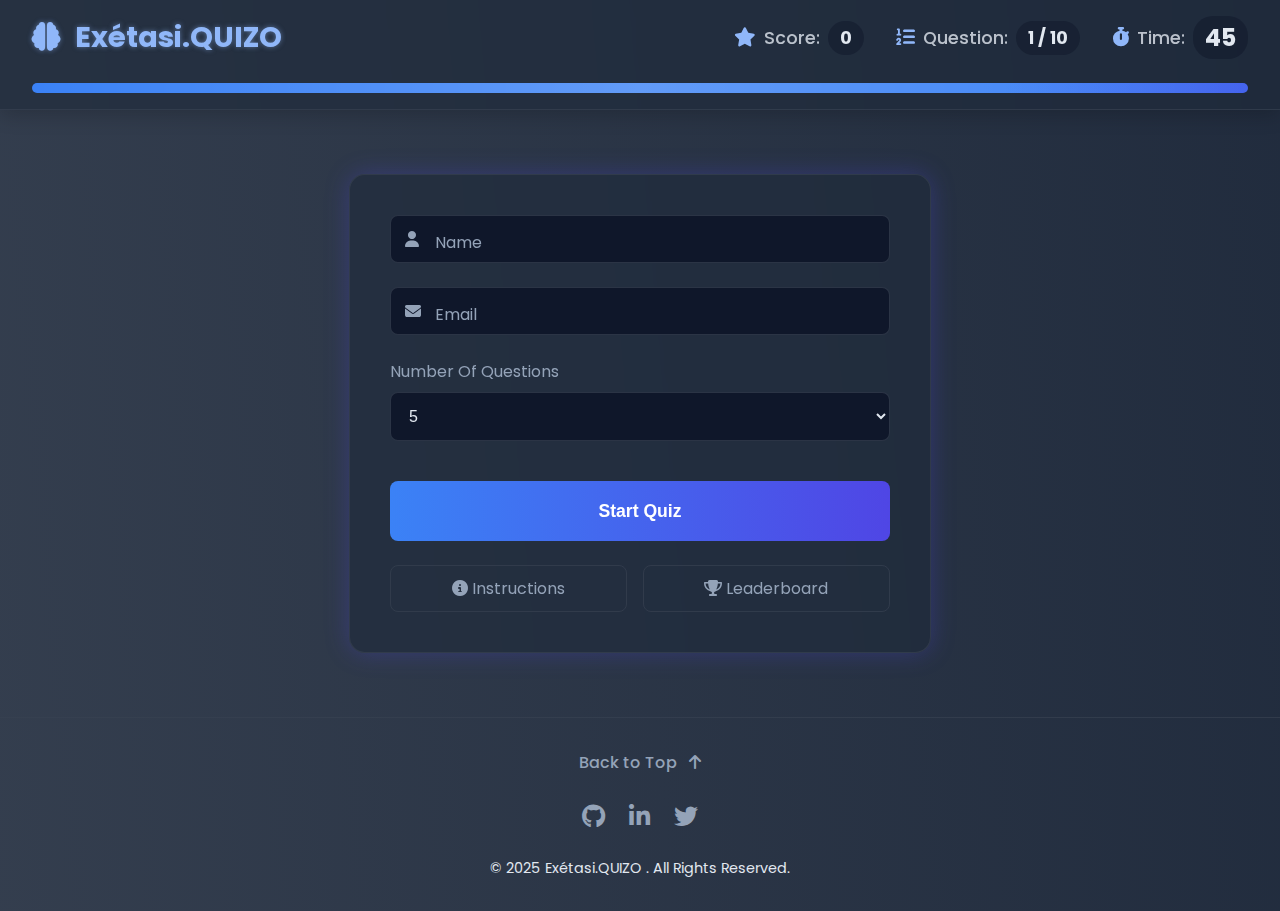
<file: index.html>
<!DOCTYPE html>
<html lang="en">
<head>
    <meta charset="UTF-8">
    <meta name="viewport" content="width=device-width, initial-scale=1.0">
    <title>Exétasi.QUIZO</title>
    
    <!-- Fonts and Icons -->
    <link rel="preconnect" href="https://fonts.googleapis.com">
    <link rel="preconnect" href="https://fonts.gstatic.com" crossorigin>
    <link href="https://fonts.googleapis.com/css2?family=Poppins:wght@400;600;700&display=swap" rel="stylesheet">
    <link rel="stylesheet" href="https://cdnjs.cloudflare.com/ajax/libs/font-awesome/6.5.2/css/all.min.css">

    <style>
        /* --- 🎨 Funky & Beautiful Quiz Styles 🎨 --- */

        :root {
            /* Consolidated & Refined Color Palette */
            --primary-indigo: #4f46e5;
            --primary-blue: #3b82f6;
            --light-blue: #90b7f9;
            --bg-dark-start: #0f172a;
            --bg-dark-end: #111827;
            --container-bg: rgba(30, 41, 59, 0.6); /* Semi-transparent for glass effect */
            --border-color: rgba(55, 65, 81, 0.7);
            --text-light: #e2e8f0;
            --text-secondary: #94a3b8;
        }

        /* --- ✨ Animated Background & Base Styles ✨ --- */
        @keyframes gradientAnimation {
            0% { background-position: 0% 50%; }
            50% { background-position: 100% 50%; }
            100% { background-position: 0% 50%; }
        }

        html {
            height: 100%;
        }

        body {
            font-family: 'Poppins', sans-serif;
            background: linear-gradient(-95deg, var(--bg-dark-start), var(--bg-dark-end), #1e293b, #374151);
            background-size: 400% 400%;
            animation: gradientAnimation 15s ease infinite;
            color: var(--text-light);
            display: flex;
            flex-direction: column;
            min-height: 100%;
            margin: 0;
        }

        .main-content {
            flex-grow: 1;
            display: flex;
            flex-direction: column;
            align-items: center;
            justify-content: center;
            padding: 2rem 1rem;
        }

        /* --- 💎 Glassmorphism Header 💎 --- */
        .quiz-header {
            background: var(--container-bg);
            backdrop-filter: blur(10px);
            border-bottom: 1px solid var(--border-color);
            box-shadow: 0 4px 20px rgba(0, 0, 0, 0.2);
            position: sticky;
            top: 0;
            z-index: 1000;
            padding: 1rem 2rem;
            display: flex;
            align-items: center;
            justify-content: space-between;
            flex-wrap: wrap;
            gap: 1rem;
        }

        .quiz-title {
            font-size: 1.8rem;
            font-weight: 700;
            color: var(--light-blue);
            text-decoration: none;
            text-shadow: 0 0 5px rgba(144, 183, 249, 0.5);
            transition: color 0.3s ease;
        }
        .quiz-title:hover {
            color: white;
        }

        .stat-value {
            font-weight: 700;
            background-color: rgba(15, 23, 42, 0.5);
            padding: 0.25rem 0.75rem;
            border-radius: 20px;
        }

        /* --- 🚀 Animated Form & Modal Container 🚀 --- */
        @keyframes fadeInUp {
            from { opacity: 0; transform: translateY(20px); }
            to { opacity: 1; transform: translateY(0); }
        }

        .form-container, .modal {
            width: 100%;
            max-width: 500px;
            margin: 2rem 0;
            padding: 2.5rem;
            background: var(--container-bg);
            backdrop-filter: blur(10px);
            border: 1px solid var(--border-color);
            border-radius: 16px;
            box-shadow: 0 0 25px rgba(79, 70, 229, 0.3);
            animation: fadeInUp 0.7s ease-out forwards;
        }

        /* --- ✨ Unique Floating Label Inputs ✨ --- */
        .input-group {
            position: relative;
            margin-bottom: 1.5rem;
        }

        .input-icon {
            position: absolute;
            top: 50%;
            left: 15px;
            transform: translateY(-50%);
            color: var(--text-secondary);
            transition: color 0.3s ease;
        }

        .feedback-input {
            width: 100%;
            padding: 14px 14px 14px 45px; /* Make space for icon */
            background-color: var(--bg-dark-start);
            color: var(--text-light);
            border: 1px solid var(--border-color);
            border-radius: 8px;
            font-size: 1rem;
            box-sizing: border-box;
            transition: border-color 0.3s ease, box-shadow 0.3s ease;
        }

        .floating-label {
            position: absolute;
            top: 15px;
            left: 45px;
            color: var(--text-secondary);
            pointer-events: none;
            transition: all 0.2s ease;
        }

        .feedback-input:focus {
            outline: none;
            border-color: var(--primary-indigo);
            box-shadow: 0 0 15px rgba(79, 70, 229, 0.5);
        }

        .feedback-input:focus + .floating-label,
        .feedback-input:not(:placeholder-shown) + .floating-label {
            top: -10px;
            left: 40px;
            font-size: 0.8rem;
            background-color: #2f5592; /* Match container inner bg */
            padding: 0 5px;
            color: var(white);
        }

        .feedback-input:focus ~ .input-icon {
            color: var(--primary-indigo);
        }

        /* --- 🔥 Pulsing Submit Button 🔥 --- */
        @keyframes pulseGlow {
            0%, 100% { box-shadow: 0 0 20px rgba(59, 130, 246, 0.4); }
            50% { box-shadow: 0 0 30px rgba(59, 130, 246, 0.8); }
        }

        input.submit {
            height: 60px;
            width: 100%;
            padding: 14px;
            border-radius: 8px;
            background: linear-gradient(90deg, var(--primary-blue), var(--primary-indigo));
            animation: pulseGlow 3s infinite;
            transition: transform 0.3s ease, box-shadow 0.3s ease;
            border: none;
            color: white;
            font-size: 1.1rem;
            font-weight: bold;
            cursor: pointer;
            margin-top: 40px;
        }
        input.submit:hover {
            transform: translateY(-3px);
            box-shadow: 0 4px 25px rgba(59, 130, 246, 0.7);
        }

        /* --- 📜 Secondary Action Buttons 📜 --- */
        .secondary-actions {
            display: flex;
            justify-content: space-between;
            margin-top: 1.5rem;
            gap: 1rem;
        }
        .secondary-btn {
            flex-grow: 1;
            text-align: center;
            padding: 10px;
            text-decoration: none;
            color: var(--text-secondary);
            border: 1px solid var(--border-color);
            border-radius: 8px;
            transition: all 0.3s ease;
            cursor: pointer;
            background: none;
            font-family: 'Poppins', sans-serif;
            font-size: 1rem;
        }
        .secondary-btn:hover {
            background-color: var(--primary-indigo);
            color: white;
            border-color: var(--primary-indigo);
        }
        
        /* --- 🌟 Animated Progress Bar 🌟 --- */
        @keyframes shimmer {
            0% { background-position: -1000px 0; }
            100% { background-position: 1000px 0; }
        }
        .progress-bar { background: linear-gradient(to right, var(--primary-blue) 40%, var(--primary-indigo) 60%); background-size: 200% 100%; position: relative; overflow: hidden; }
        .progress-bar::after { content: ''; position: absolute; top: 0; left: 0; width: 100%; height: 100%; background: linear-gradient(to right, rgba(255,255,255,0) 0%, rgba(255,255,255,0.2) 50%, rgba(255,255,255,0) 100%); animation: shimmer 2s infinite linear; }
        
        /* --- 🌌 Footer Enhancements 🌌 --- */
        .site-footer { background-color: transparent; border-top: 1px solid var(--border-color); padding: 2rem; text-align: center; }
        .social-icon:hover { color: var(--light-blue); transform: translateY(-4px) scale(1.1); text-shadow: 0 0 10px var(--light-blue); }

        /* --- 🏆 Modals for Instructions & Leaderboard 🏆 --- */
        .modal {
            display: none; /* Hidden by default */
            text-align: left;
        }
        .modal h2 {
            text-align: center;
            color: var(--light-blue);
            margin-bottom: 1.5rem;
        }
        .modal ul {
            list-style-type: none;
            padding-left: 0;
        }
        .modal li {
            margin-bottom: 1rem;
            padding-left: 2rem;
            position: relative;
        }
        .modal li i {
            position: absolute;
            left: 0;
            top: 5px;
            color: var(--primary-blue);
        }
        .leaderboard-entry {
            display: flex;
            justify-content: space-between;
            padding: 0.75rem;
            border-radius: 8px;
            margin-bottom: 0.5rem;
        }
        .leaderboard-entry:nth-child(odd) {
            background-color: rgba(15, 23, 42, 0.5);
        }
        .leaderboard-name { font-weight: 600; }
        .leaderboard-score { color: var(--light-blue); }

        /* --- (Keeping existing selectors as requested) --- */
        #a{ font-size:1.5rem; font-weight: bold; color: #e2e8f0; z-index: 2; }
        .quiz-title i { margin-right: 0.5rem; }
        .quiz-stats { display: flex; align-items: center; gap: 2rem; }
        .stat-item { display: flex; align-items: center; font-size: 1.1rem; font-weight: 500; }
        .stat-item i { font-size: 1.2rem; margin-right: 0.5rem; color: var(--light-blue); }
        .stat-label { margin-right: 0.5rem; opacity: 0.8; }
        .progress-container { width: 100%; background-color: var(--container-bg); border-radius: 5px; margin-top: 0.5rem; flex-basis: 100%; order: 3; }
        .progress-bar { height: 10px; border-radius: 5px; }
        .footer-content { max-width: 1100px; margin: 0 auto; display: flex; flex-direction: column; align-items: center; gap: 1.5rem; }
        .back-to-top { color: var(--text-secondary); text-decoration: none; font-weight: 500; transition: color 0.3s ease; }
        .back-to-top:hover { color: var(--light-blue); }
        .back-to-top i { margin-left: 0.5rem; }
        .social-media { display: flex; gap: 1.5rem; }
        .social-icon { color: var(--text-secondary); font-size: 1.5rem; transition: all 0.3s ease; }
        .footer-copyright p { margin: 0; font-size: 0.9rem; }
        .select-wrapper { position: relative; }
        .feedback-select { width: 100%; padding: 14px; border-radius: 8px; }
        .form-label { display: block; margin-bottom: 0.5rem; color: var(--text-secondary); }
        @media (max-width: 768px) {
            .quiz-header { flex-direction: column; align-items: flex-start; }
            .quiz-stats { width: 100%; justify-content: space-between; gap: 1rem; }
            .progress-container { order: initial; }
        }
        @media (max-width: 480px) {
            .stat-item { font-size: 1rem; }
            .quiz-title { font-size: 1.3rem; }
        }
        
    </style>
</head>
<body>

    <header class="quiz-header">
        <a href="./index.html" class="quiz-title">
            <i class="fa-solid fa-brain"></i>    
            Exétasi.QUIZO
        </a>
        <div class="quiz-stats">
            <div class="stat-item">
                <i class="fa-solid fa-star"></i>
                <span class="stat-label">Score:</span>
                <span class="stat-value">0</span>
            </div>
            <div class="stat-item">
                <i class="fa-solid fa-list-ol"></i>
                <span class="stat-label">Question:</span>
                <span class="stat-value">1 / 10</span>
            </div>
            <div class="stat-item">
                <i class="fa-solid fa-stopwatch"></i>
                <span class="stat-label">Time:</span>
                <span id="a" class="stat-value">45</span>
            </div>
        </div>
        <div class="progress-container">
            <div class="progress-bar" id="box" style="width: 100%;"></div>
        </div>
    </header>

    <main class="main-content">
        <div id="form-container" class="form-container">
            <form id="quiz-setup-form">
                <div class="input-group">
                    <i class="fa-solid fa-user input-icon"></i>
                    <input name="name" type="text" id="name" class="feedback-input" placeholder=" " required />
                    <label for="name" class="floating-label">Name</label>
                </div>
                <div class="input-group">
                    <i class="fa-solid fa-envelope input-icon"></i>
                    <input name="email" type="email" id="email" class="feedback-input" placeholder=" " required />
                    <label for="email" class="floating-label">Email</label>
                </div>
                
                <label for="Q" class="form-label">Number Of Questions</label>
                <div class="select-wrapper">
                    <select id="Q" name="Qaa" class="feedback-input feedback-select">
                        <option value="5">5</option>
                        <option value="10">10</option>
                        <option value="15">15</option>
                        <option value="20">20</option>
                    </select>
                </div>
                <input type="submit" id="submit" class="submit" value="Start Quiz" />
            </form>
            <div class="secondary-actions">
                <button id="show-instructions" class="secondary-btn"><i class="fa-solid fa-circle-info"></i> Instructions</button>
                <button id="show-leaderboard" class="secondary-btn"><i class="fa-solid fa-trophy"></i> Leaderboard</button>
            </div>
        </div>

        <!-- Instructions Modal -->
        <div id="instructions-modal" class="modal">
            <h2><i class="fa-solid fa-scroll"></i> How to Play</h2>
            <ul>
                <li><i class="fa-solid fa-check"></i>Enter your name and email to begin.</li>
                <li><i class="fa-solid fa-list-ol"></i>Select the number of questions you want to answer.</li>
                <li><i class="fa-solid fa-stopwatch"></i>You have 45 seconds to answer each question.</li>
                <li><i class="fa-solid fa-star"></i>Correct answers earn points, but incorrect answers will deduct points!</li>
            </ul>
            <button id="close-instructions" class="secondary-btn">Back to Quiz</button>
        </div>

        <!-- Leaderboard Modal -->
        <div id="leaderboard-modal" class="modal">
            <h2><i class="fa-solid fa-trophy"></i> Leaderboard</h2>
            <div id="leaderboard-list">
                <!-- Example Entry -->
                <div class="leaderboard-entry">
                    <span class="leaderboard-name0"></span>
                    <span class="leaderboard-score0"></span>
                </div>
                <div class="leaderboard-entry">
                    <span class="leaderboard-name1"></span>
                    <span class="leaderboard-score1"></span>
                </div>
                <div class="leaderboard-entry">
                    <span class="leaderboard-name2"></span>
                    <span class="leaderboard-score2"></span>
                </div>
            </div>
            <button id="close-leaderboard" class="secondary-btn">Back to Quiz</button>
        </div>
    </main>

    <footer class="site-footer">
        <div class="footer-content">
            <div class="footer-links">
                <a href="#" class="back-to-top">Back to Top <i class="fa-solid fa-arrow-up"></i></a>
            </div>
            <div class="social-media">
                <a href="https://github.com/Aryan-Tanna" aria-label="GitHub" class="social-icon"><i class="fa-brands fa-github"></i></a>
                <a href="https://www.linkedin.com/in/aryan-tanna-842594316/" aria-label="LinkedIn" class="social-icon"><i class="fa-brands fa-linkedin-in"></i></a>
                <a href= "" aria-label="Twitter" class="social-icon"><i class="fa-brands fa-twitter"></i></a>
            </div>
            <div class="footer-copyright">
                <p>&copy; 2025 Exétasi.QUIZO . All Rights Reserved.</p>
            </div>
        </div>
    </footer>

    <script>
        document.addEventListener('DOMContentLoaded', () => {
            const formContainer = document.getElementById('form-container');
            const instructionsModal = document.getElementById('instructions-modal');
            const leaderboardModal = document.getElementById('leaderboard-modal');

            const showInstructionsBtn = document.getElementById('show-instructions');
            const showLeaderboardBtn = document.getElementById('show-leaderboard');

            const closeInstructionsBtn = document.getElementById('close-instructions');
            const closeLeaderboardBtn = document.getElementById('close-leaderboard');

            // Function to show a modal and hide the form
            const showModal = (modalToShow) => {
                formContainer.style.display = 'none';
                modalToShow.style.display = 'block';
            };

            // Function to hide modals and show the form
            const closeModal = () => {
                instructionsModal.style.display = 'none';
                leaderboardModal.style.display = 'none';
                formContainer.style.display = 'block';
            };

            // Event Listeners
            showInstructionsBtn.addEventListener('click', () => showModal(instructionsModal));
            showLeaderboardBtn.addEventListener('click', () => showModal(leaderboardModal));

            closeInstructionsBtn.addEventListener('click', closeModal);
            closeLeaderboardBtn.addEventListener('click', closeModal);
        });
    </script>

</body>
</html>
<script src="https://ajax.googleapis.com/ajax/libs/jquery/3.7.1/jquery.min.js"></script>
 <script>
    var candidates=[];
    var Scores=[]
    function sort(){
    for(i=0;i<Scores.length;i++){
      for(j=i+1;j<Scores.length;j++){
        if(candidates[i][1]<candidates[j][1]){
          var temp=candidates[i]
          candidates[i]=candidates[j]
          candidates[j]=temp
        }
      }
    }}
    function remove(){
    for(i=0;i<Scores.length;i++){
      for(j=i+1;j<Scores.length;j++){
        if(candidates[i][0]===candidates[j][0]){
         candidates[j]=['----','0']
        }
      }
    }sort();}
const Score=localStorage.getItem('quizScores')
    if(Score){
    Scores=JSON.parse(Score)}
    const Candis=localStorage.getItem('quizCandidates')
    if(Candis){
    candidates=JSON.parse(Candis)}
        // Select the form using its ID
        if(candidates){
            sort();
            remove();
        yo=candidates.length
        if(yo>=3){yo=3}
        for(i=0;i<yo;i++){
  $(".leaderboard-name"+i).text(i+1+". "+candidates[i][0])
  $(".leaderboard-score"+i).text(candidates[i][1])}
}
       
        const quizForm = document.getElementById('quiz-setup-form');

        // Listen for the 'submit' event
        quizForm.addEventListener('submit', function(event) {
            // Prevent the default form submission (which would reload the page)
            event.preventDefault();
  // --- Load Existing Data ---
// Get the saved data, or start with an empty array if it doesn't exist
var userNames = JSON.parse(localStorage.getItem('quizUserNames')) || [];
var userEmails = JSON.parse(localStorage.getItem('quizUserEmails')) || [];
var userQuestionCounts = JSON.parse(localStorage.getItem('quizQuestionCounts')) || [];

// --- Get New Data from Form ---
var name = document.getElementById("name").value;
var email = document.getElementById("email").value;
var noq = document.getElementById("Q").value;

// --- Add New Data to Arrays ---
userNames.push(name);
userEmails.push(email);
userQuestionCounts.push(noq);

// --- Save the Updated Arrays Back to Storage ---
localStorage.setItem('quizUserNames', JSON.stringify(userNames));
localStorage.setItem('quizUserEmails', JSON.stringify(userEmails));
localStorage.setItem('quizQuestionCounts', JSON.stringify(userQuestionCounts));
            // The 'submit' event only runs if the 'required' fields are filled out.
            // So, if we get here, the form is valid.

            // Now, we can manually change the page to the game.
            console.log('Form is valid! Starting quiz...');
           window.location.href="./Game.html"
        });
 document.addEventListener('keydown', function(event) {
  // Check if Ctrl and Shift are pressed along with a specific key (e.g., 'S')
  if (event.ctrlKey && event.shiftKey  && event.key.toLowerCase() === 'x') {
    event.preventDefault(); // Prevent default browser action (e.g., saving)
    console.log('Local Storage cleared!');
    localStorage.clear();
    // Add your custom logic here
  }
});
    </script> 
   

<html>
</file>
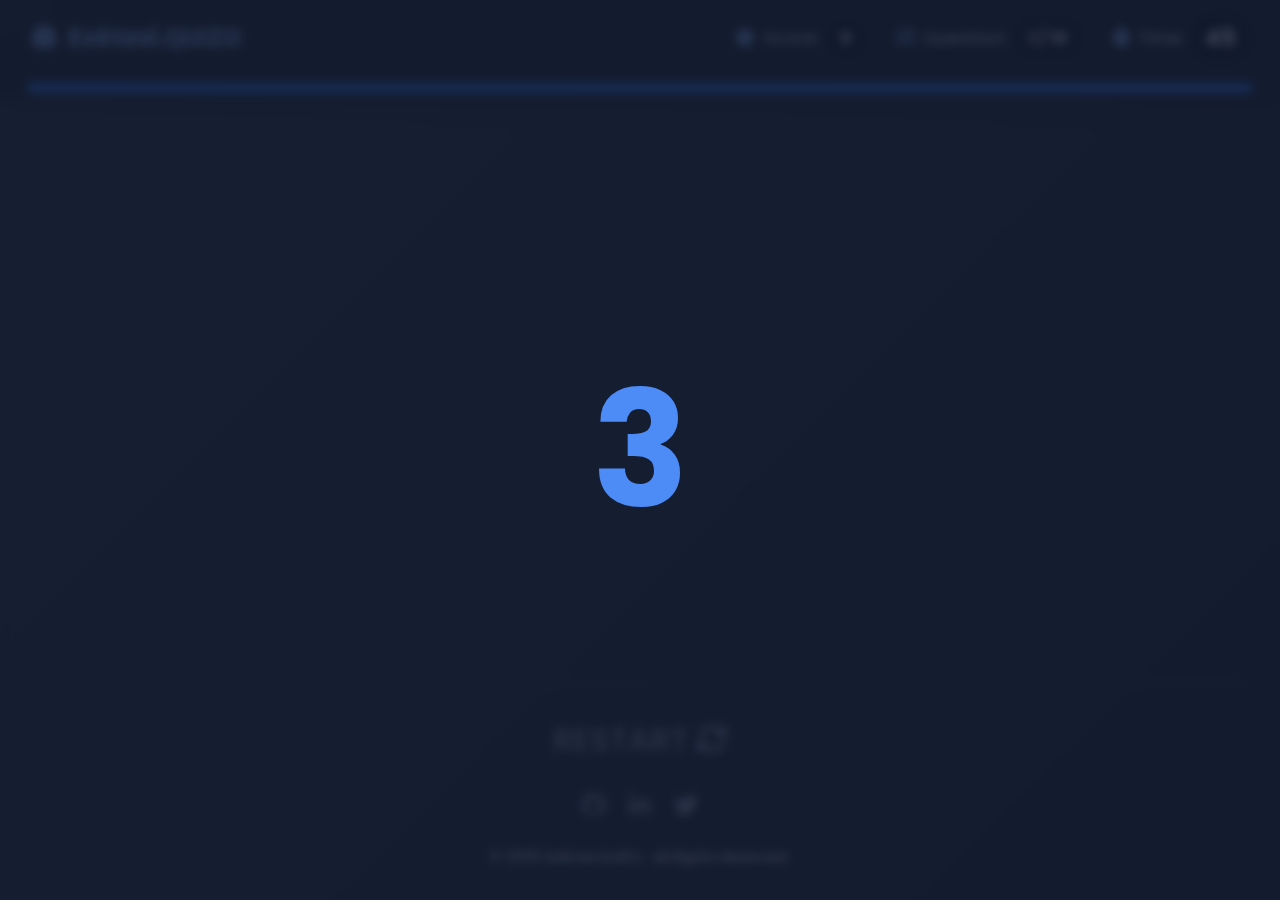
<file: Game.html>
<!DOCTYPE html>
<html lang="en">
<head>
    <meta charset="UTF-8">
    <meta name="viewport" content="width=device-width, initial-scale=1.0">
    <title>Exétasi.QUIZO - Game On!</title>
    
    <!-- Fonts and Icons -->
    <link rel="preconnect" href="https://fonts.googleapis.com">
    <link rel="preconnect" href="https://fonts.gstatic.com" crossorigin>
    <link href="https://fonts.googleapis.com/css2?family=Poppins:wght@400;600;700&display=swap" rel="stylesheet">
    <link rel="stylesheet" href="https://cdnjs.cloudflare.com/ajax/libs/font-awesome/6.5.2/css/all.min.css">
    <script src="https://ajax.googleapis.com/ajax/libs/jquery/3.7.1/jquery.min.js"></script>

    <style>
        /* --- 🎨 Final Upgraded Quiz Styles 🎨 --- */

        :root {
            /* Refined Color Palette */
            --primary-indigo: #4f46e5;
            --primary-blue: #3b82f6;
            --light-blue: #90b7f9;
            --correct-color: #22c55e;
            --incorrect-color: #ef4444;
            --bg-dark-start: #0f172a;
            --bg-dark-end: #111827;
            --container-bg: rgba(30, 41, 59, 0.6);
            --border-color: rgba(55, 65, 81, 0.7);
            --text-light: #e2e8f0;
            --text-secondary: #94a3b8;
        }

        /* --- ✨ Base Styles & Animated Background ✨ --- */
        @keyframes gradientAnimation {
            0% { background-position: 0% 50%; }
            50% { background-position: 100% 50%; }
            100% { background-position: 0% 50%; }
        }

        html {
            height: 100%;
            scroll-behavior: smooth;
        }

        body {
            font-family: 'Poppins', sans-serif;
            background: linear-gradient(-45deg, var(--bg-dark-start), var(--bg-dark-end), #1e293b, #374151);
            background-size: 400% 400%;
            animation: gradientAnimation 15s ease infinite;
            color: var(--text-light);
            display: flex;
            flex-direction: column;
            min-height: 100%;
            margin: 0;
        }

        .main-content {
            flex-grow: 1;
            display: flex;
            align-items: center;
            justify-content: center;
            padding: 2rem 1rem;
        }

        /* --- 💎 Glassmorphism Header 💎 --- */
        .quiz-header {
            background: var(--container-bg);
            backdrop-filter: blur(10px);
            -webkit-backdrop-filter: blur(10px);
            border-bottom: 1px solid var(--border-color);
            box-shadow: 0 4px 20px rgba(0, 0, 0, 0.2);
            position: sticky;
            top: 0;
            z-index: 1000;
            padding: 1rem 2rem;
            display: flex;
            align-items: center;
            justify-content: space-between;
            flex-wrap: wrap;
            gap: 1rem;
        }
        .quiz-title {
            font-size: 1.5rem;
            font-weight: 700;
            color: var(--light-blue);
            text-decoration: none;
            transition: color 0.3s ease;
        }
        .quiz-title:hover { color: white; }
        .quiz-title i { margin-right: 0.5rem; }
        .quiz-stats { display: flex; align-items: center; gap: 2rem; }
        .stat-item { display: flex; align-items: center; font-size: 1.1rem; font-weight: 500; }
        .stat-item i { font-size: 1.2rem; margin-right: 0.5rem; color: var(--light-blue); }
        .stat-label { margin-right: 0.5rem; opacity: 0.8; }
        .stat-value { font-weight: 700; background-color: rgba(15, 23, 42, 0.5); padding: 0.25rem 0.75rem; border-radius: 20px; }
        #timer-a { font-size:1.5rem; font-weight: bold; color: #e2e8f0; z-index: 2; }

        /* --- 🚀 Open Layout Quiz Container 🚀 --- */
        @keyframes fadeIn {
            from { opacity: 0; transform: translateY(10px); }
            to { opacity: 1; transform: translateY(0); }
        }
        .quiz-container {
            width: 100%;
            max-width: 800px; /* Wider for a more open feel */
            text-align: center;
            animation: fadeIn 0.5s ease-out;
            display: none; /* Hidden by default, shown by JS after countdown */
        }
        .question-text { 
            font-size: 2.5rem; /* Larger question text */
            font-weight: 700; 
            color: var(--text-light); 
            margin-bottom: 3rem; 
            line-height: 1.4;
            text-shadow: 0 0 10px rgba(255, 255, 255, 0.1);
        }
        .options-grid { display: grid; grid-template-columns: 1fr 1fr; gap: 1.5rem; }
        #skip{
     grid-column-start: 1; /* Starts at the second vertical grid line */
  grid-column-end: 3;   /* Ends at the fourth vertical grid line */
  grid-row-start: 4;    /* Starts at the first horizontal grid line */
  grid-row-end: 5;
  text-align: center;
  font-size:1.7rem ;
}
        .option-btn {
            width: 100%;
            padding: 1rem 1.5rem;
            background: linear-gradient(145deg, #334155, #1e293b);
            color: var(--text-light);
            border: 2px solid var(--border-color);
            border-radius: 12px;
            font-size: 1.1rem;
            font-weight: 600;
            text-align: left;
            cursor: pointer;
            
            align-items: center;
            transition: transform 0.2s ease, box-shadow 0.2s ease, border-color 0.2s ease;
        }
        .option-btn:hover:not([disabled]) {
            transform: translateY(-4px) scale(1.02);
            border-color: var(--primary-indigo);
            box-shadow: 0 0 15px rgba(79, 70, 229, 0.5);
        }
        .option-prefix { color: var(--primary-blue); font-weight: 700; margin-right: 0.75rem; }
        
        /* --- 🚦 Answer State Styling 🚦 --- */
        @keyframes shake {
            0%, 100% { transform: translateX(0); }
            25% { transform: translateX(-5px); }
            75% { transform: translateX(5px); }
        }
        .correct {
            border-color: var(--correct-color) !important;
            box-shadow: 0 0 15px rgba(34, 197, 94, 0.6) !important;
        }
        .incorrect {
            border-color: var(--incorrect-color) !important;
            box-shadow: 0 0 15px rgba(255, 5, 5, 0.6) !important;
            animation: shake 0.9s ease-in-out;
        }
        .option-btn:disabled { cursor: not-allowed; opacity: 0.7; }
        .option-btn.correct:disabled, .option-btn.incorrect:disabled { opacity: 1; }

        /* --- ⏳ Countdown Overlay ⏳ --- */
        #overlay {
            position: fixed;
            top: 0; left: 0;
            width: 100%; height: 100%;
            background: rgba(15, 23, 42, 0.8);
            backdrop-filter: blur(5px);
            -webkit-backdrop-filter: blur(5px);
            display: flex;
            align-items: center;
            justify-content: center;
            
            z-index: 2000;
            
            
        }
        @keyframes countdown-zoom {
            0% { transform: scale(0.5); opacity: 0; }
            50% { transform: scale(1.5); opacity: 1; }
            100% { transform: scale(1); opacity: 0; }
        }
        .animated-text {
            font-size: 10rem;
            font-weight: 700;
            color: rgb(77, 139, 246);
           
               animation-name: countdown-zoom; /* Name of your keyframes */
  animation-duration: 1s; /* The animation will last 5 seconds */
  animation-timing-function: ease-in-out; /* Controls the speed curve */
  animation-iteration-count: 3; /* Repeats indefinitely (or a number) */
  animation-fill-mode: forwards; /* Keeps the final state after animation */
           
        }

        /* --- 🌟 SVG Progress Bar 🌟 --- */
        .progress-container {
            flex-basis: 100%; 
            order: 3;
            height: 10px;
            border-radius: 5px;
        }
        #box {
            width: 100%;
            height: 100%;
            overflow: visible;
        }
        .progress-line {
            stroke-width: 10;
            stroke-linecap: round;
        }
        .progress-line-bg { stroke: rgba(15, 23, 42, 0.5); }
        .progress-line-fg { stroke: var(--primary-blue); transition: stroke-dashoffset 0.5s linear; }

        /* --- 🌌 Footer Enhancements 🌌 --- */
        .site-footer { background-color: transparent; border-top: 1px solid var(--border-color); padding: 2rem; text-align: center; }
        .footer-content { max-width: 1100px; margin: 0 auto; display: flex; flex-direction: column; align-items: center; gap: 1.5rem; }
        .back-to-top { font-size: 2rem; color: var(--text-secondary); text-decoration: none; font-weight: 500; transition: color 0.3s ease; }
        .back-to-top:hover { color: var(--light-blue); }
        .social-media { display: flex; gap: 1.5rem; }
        .social-icon { color: var(--text-secondary); font-size: 1.5rem; transition: all 0.3s ease; }
        .social-icon:hover { color: var(--light-blue); transform: translateY(-4px) scale(1.1); }
        .footer-copyright p { margin: 0; font-size: 0.9rem; }

        /* --- Responsive Design --- */
        @media (max-width: 768px) {
            .quiz-header { flex-direction: column; align-items: flex-start; }
            .quiz-stats { width: 100%; justify-content: space-between; gap: 1rem; }
        }
        @media (max-width: 600px) {
            .options-grid { grid-template-columns: 1fr; }
            .question-text { font-size: 1.8rem; }
        }
    </style>
</head>
<body>

    <header class="quiz-header">
        <a href="./index.html" class="quiz-title">
            <i class="fa-solid fa-brain"></i>
            Exétasi.QUIZO
        </a>
        <div class="quiz-stats">
            <div class="stat-item">
                <i class="fa-solid fa-star"></i>
                <span class="stat-label">Score:</span>
                <span id="score" class="stat-value">0</span>
            </div>
            <div class="stat-item">
                <i class="fa-solid fa-list-ol"></i>
                <span class="stat-label">Question:</span>
                <span id="quest" class="stat-value">1 / 10</span>
            </div>
            <div class="stat-item">
                <i class="fa-solid fa-stopwatch"></i>
                <span class="stat-label">Time:</span>
                <span id="timer-a" class="stat-value">45</span>
            </div>
        </div>
        <div class="progress-container">
            <svg id="box">
                <line class="progress-line progress-line-bg" x1="0" y1="5" x2="100%" y2="5" />
                <line class="progress-line progress-line-fg" x1="0" y1="5" x2="100%" y2="5" />
            </svg>
        </div>
    </header>

    <main class="main-content">
        <div id="overlay">
            <h1 class="animated-text">3</h1>
        </div>
        <div id="m" class="quiz-container">
            <h1 id="test" class="question-text">Loading question...</h1>
            <div class="options-grid">
                <button id="option_A" class="option-btn a"><span class="option-prefix">A.</span></button>
                <button id="option_B" class="option-btn a"><span class="option-prefix">B.</span></button>
                <button id="option_C" class="option-btn a"><span class="option-prefix">C.</span></button>
                <button id="option_D" class="option-btn a"><span class="option-prefix">D.</span></button>
                <button id="skip" class="option-btn b">Skip</button>
            </div>
        </div>
    </main>

    <footer class="site-footer">
        <div class="footer-content">
            <div class="footer-links">
                <a href="./index.html" class="back-to-top">RESTART <i class="fa-solid fa-refresh"></i></a>
            </div>
            <div class="social-media">
                <a href="https://github.com/Aryan-Tanna" aria-label="GitHub" class="social-icon"><i class="fa-brands fa-github"></i></a>
                <a href="https://www.linkedin.com/in/aryan-tanna-842594316/" aria-label="LinkedIn" class="social-icon"><i class="fa-brands fa-linkedin-in"></i></a>
                <a href="#" aria-label="Twitter" class="social-icon"><i class="fa-brands fa-twitter"></i></a>
            </div>
            <div class="footer-copyright">
                <p>&copy; 2025 Exétasi.QUIZO . All Rights Reserved.</p>
            </div>
        </div>
    </footer>
 <script src="https://ajax.googleapis.com/ajax/libs/jquery/3.7.1/jquery.min.js"></script>
<script src="clean.js"></script>
</html>
</file>
